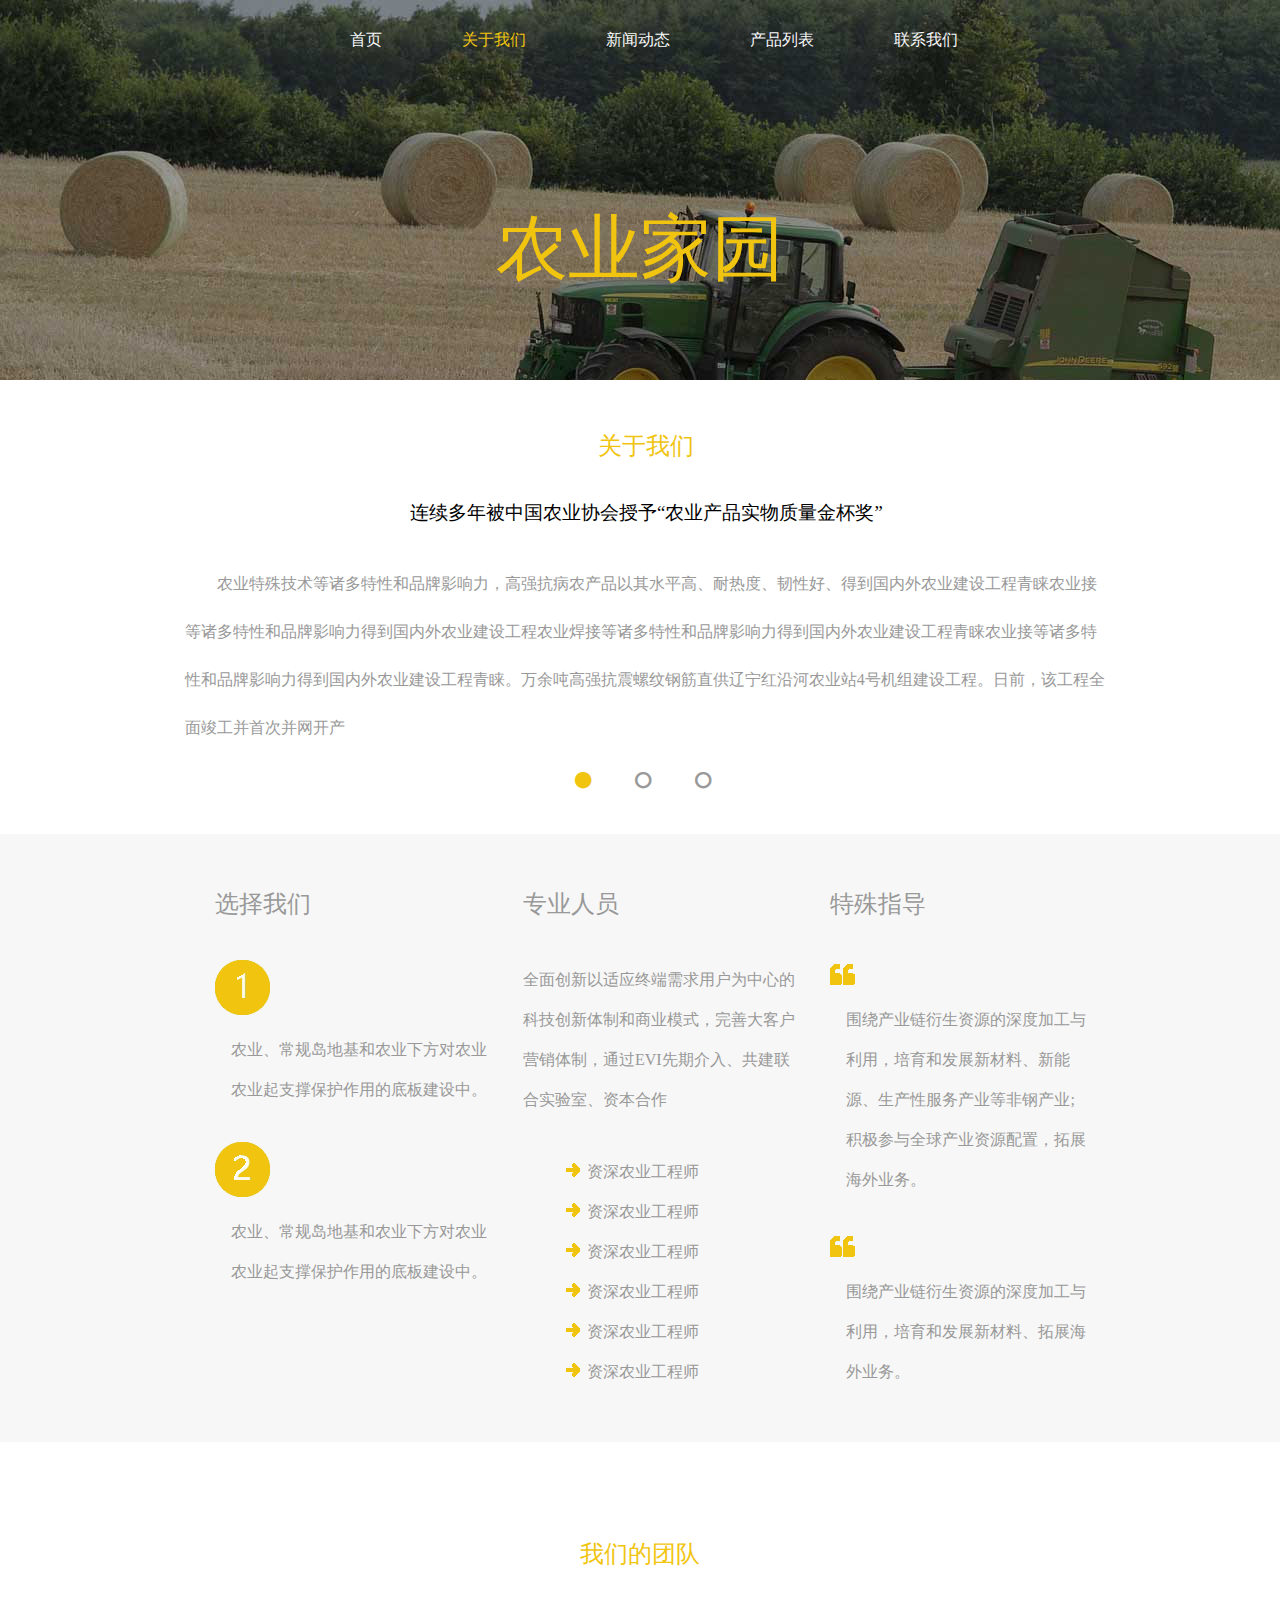
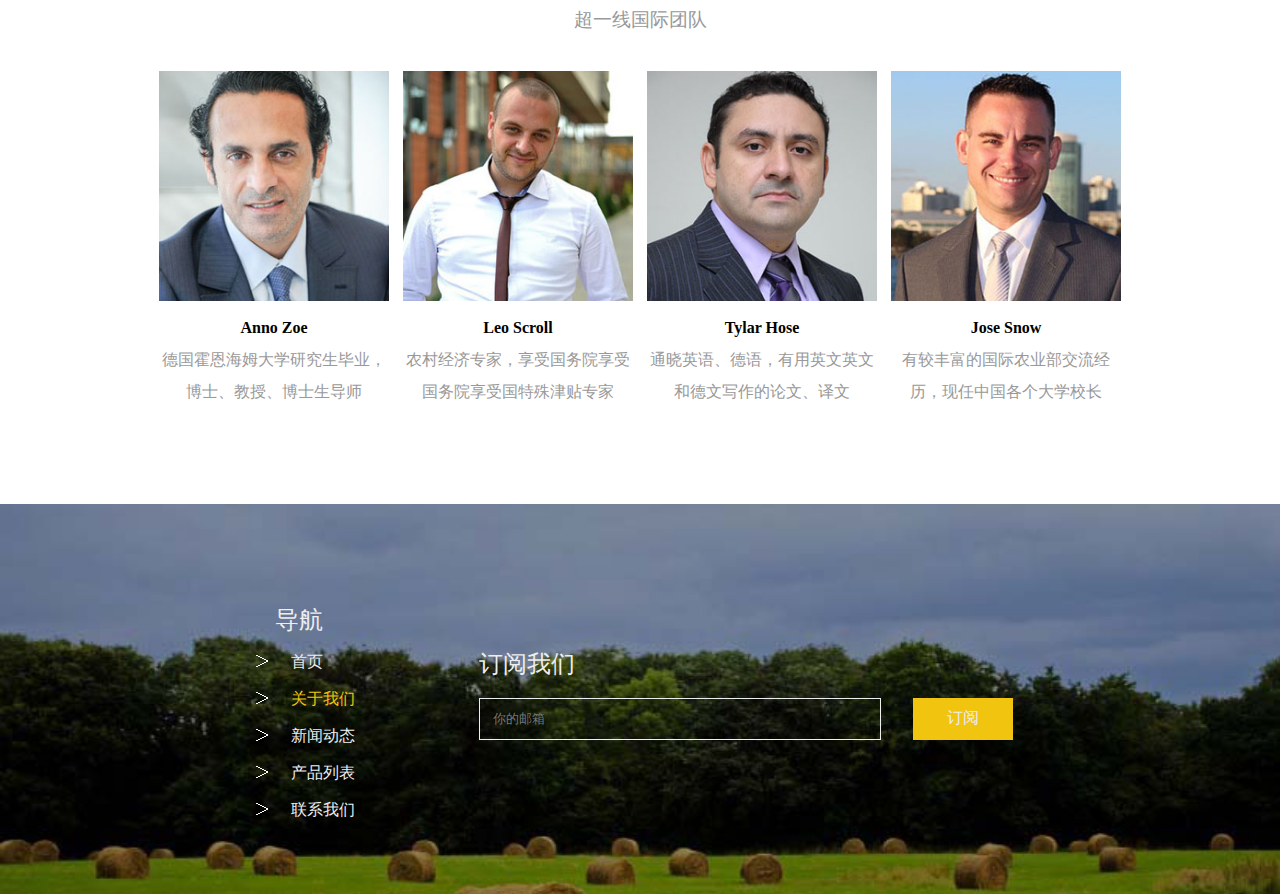
<file: about.html>
<!doctype html>
<html lang="en">
<head>
    <meta charset="UTF-8">
    <title>about</title>
    <link rel="stylesheet" href="css/common.css">
    <link rel="stylesheet" href="css/about.css">
    <!--[if IE 8]>
        <link rel="stylesheet" href="css/about-ie8.css">
    <![endif]-->
    <link rel="stylesheet" href="css/font-awesome.min.css">
    <link rel="icon" href="images/logo.gif" type="image/x-icon"/>
    <script src="js/jquery.js"></script>
    <script src="js/about.js"></script>
    <script src="js/backtotop.js"></script>
</head>
<body>
<div class="header">
    <div class="bg"></div>
    <div class="container">
        <ul class="nav">
            <li><a href="index.html">首页</a></li>
            <li><a class="selected"  href="javascript:void(0)">关于我们</a></li>
            <li><a href="news.html">新闻动态</a></li>
            <li><a href="gallery.html">产品列表</a></li>
            <li><a href="contact.html">联系我们</a></li>
        </ul>
        <h1 class="header-h1">农业家园</h1>
    </div>
</div>
<div class="section1 container">
    <h2>关于我们</h2>
    <div class="tab1">
        <h3>连续多年被中国农业协会授予“农业产品实物质量金杯奖”</h3>
        <p>农业特殊技术等诸多特性和品牌影响力，高强抗病农产品以其水平高、耐热度、韧性好、得到国内外农业建设工程青睐农业接等诸多特性和品牌影响力得到国内外农业建设工程农业焊接等诸多特性和品牌影响力得到国内外农业建设工程青睐农业接等诸多特性和品牌影响力得到国内外农业建设工程青睐。万余吨高强抗震螺纹钢筋直供辽宁红沿河农业站4号机组建设工程。日前，该工程全面竣工并首次并网开产</p>
    </div>
    <div class="tab2">
        <h3>国内外农业建设工程青睐</h3>
        <p>高强抗病农产品以其水平高、耐热度、韧性好、农业接等诸多特性和品牌影响力得到国内外农业建设工程青睐农业接等诸多特性和品牌影响力得到国内外农业建设工程青睐农业接等诸多特性和品牌影响力得到国内外农业建设工程青睐农业接等诸多特性和品牌影响力得到国内外农业建设工程青睐。万余吨高强抗震螺纹钢筋直供辽宁红沿河农业站4号机组建设工程。日前，该工程全面竣工并首次并网开产</p>
    </div>
    <div class="tab3">
        <h3>农业接等诸多特性和品牌影响力</h3>
        <p>品牌影响力得到国内农业高强抗病农产品以其水平高、耐热度、韧性好、农业接等诸多特性和品牌影响力得到国内外农业建设工程青睐农业接等诸多特性和建设工程青睐农业接等诸多特性和品牌影响力得到国内外农业建设工程青睐农业接等诸多特性和品牌影响力得到国内外农业建设工程青睐。万余吨高强抗震螺纹钢筋直供辽宁红沿河农业站4号机组建设工程。日前，该工程全面竣工并首次并网开产</p>
    </div>
    <i id="num0" class="icon-circle"></i>
    <i id="num1" class="icon-circle-blank"></i>
    <i id="num2" class="icon-circle-blank"></i>
</div>
<div class="section2">
    <div class="container">
        <div class="sec1">
            <h2>选择我们</h2>
            <div>
                <img src="images/sec1.png" alt="">
                <div class="sec1-p">农业、常规岛地基和农业下方对农业农业起支撑保护作用的底板建设中。</div>
            </div>
            <div>
                <img src="images/sec2.png" alt="">
                <div class="sec1-p">农业、常规岛地基和农业下方对农业农业起支撑保护作用的底板建设中。</div>
            </div>
        </div>
        <div class="sec2">
            <h2>专业人员</h2>
            <p>全面创新以适应终端需求用户为中心的科技创新体制和商业模式，完善大客户营销体制，通过EVI先期介入、共建联合实验室、资本合作</p>
            <ul>
                <li>资深农业工程师</li>
                <li>资深农业工程师</li>
                <li>资深农业工程师</li>
                <li>资深农业工程师</li>
                <li>资深农业工程师</li>
                <li>资深农业工程师</li>
            </ul>
        </div>
        <div class="sec3">
            <h2>特殊指导</h2>
            <div>
                <img src="images/quote.png" alt="">
                <div class="sec1-p">围绕产业链衍生资源的深度加工与利用，培育和发展新材料、新能源、生产性服务产业等非钢产业;积极参与全球产业资源配置，拓展海外业务。</div>
            </div>
            <div>
                <img src="images/quote.png" alt="">
                <div class="sec1-p">围绕产业链衍生资源的深度加工与利用，培育和发展新材料、拓展海外业务。</div>
            </div>
        </div>
    </div>
</div>
<div class="section3 container">
    <h2>我们的团队</h2>
    <h3>超一线国际团队</h3>
    <div class="sec1">
        <div>
            <img src="images/s1.jpg" alt="">
            <i class="icon-cog icon-4x icon-spin"></i>
        </div>
        <h4>Anno Zoe</h4>
        <p>德国霍恩海姆大学研究生毕业，博士、教授、博士生导师</p>
    </div>
    <div class="sec2">
        <div>
        <img src="images/s2.jpg" alt="">
            <i class="icon-spin icon-4x icon-remove-sign"></i>
        </div>
        <h4>Leo Scroll</h4>
        <p>农村经济专家，享受国务院享受国务院享受国特殊津贴专家</p>
    </div>
    <div class="sec3">
        <div>
            <img src="images/s3.jpg" alt="">
            <i class="icon-spin icon-4x icon-screenshot"></i>
        </div>
        <h4>Tylar Hose</h4>
        <p>通晓英语、德语，有用英文英文和德文写作的论文、译文</p>
    </div>
    <div class="sec4">
        <div>
            <img src="images/s4.jpg" alt="">
            <i class="icon-spin icon-4x icon-star"></i>
        </div>
        <h4>Jose Snow</h4>
        <p>有较丰富的国际农业部交流经历，现任中国各个大学校长</p>
    </div>
</div>
<div class="footer">
    <div class="container">
        <div class="left">
            <h2>导航</h2>
            <ul class="footer-nav">
                <li><a href="index.html">首页</a></li>
                <li><a class="selected"  href="javascript:void(0)">关于我们</a></li>
                <li><a href="news.html">新闻动态</a></li>
                <li><a href="gallery.html">产品列表</a></li>
                <li><a href="contact.html">联系我们</a></li>
            </ul>
        </div>
        <div class="right">
            <h2>订阅我们</h2><br>
            <input class="email" type="text" placeholder="你的邮箱"><input class="submit" type="button" value="订阅">
        </div>
    </div>
</div>
</body>
</html>
</file>
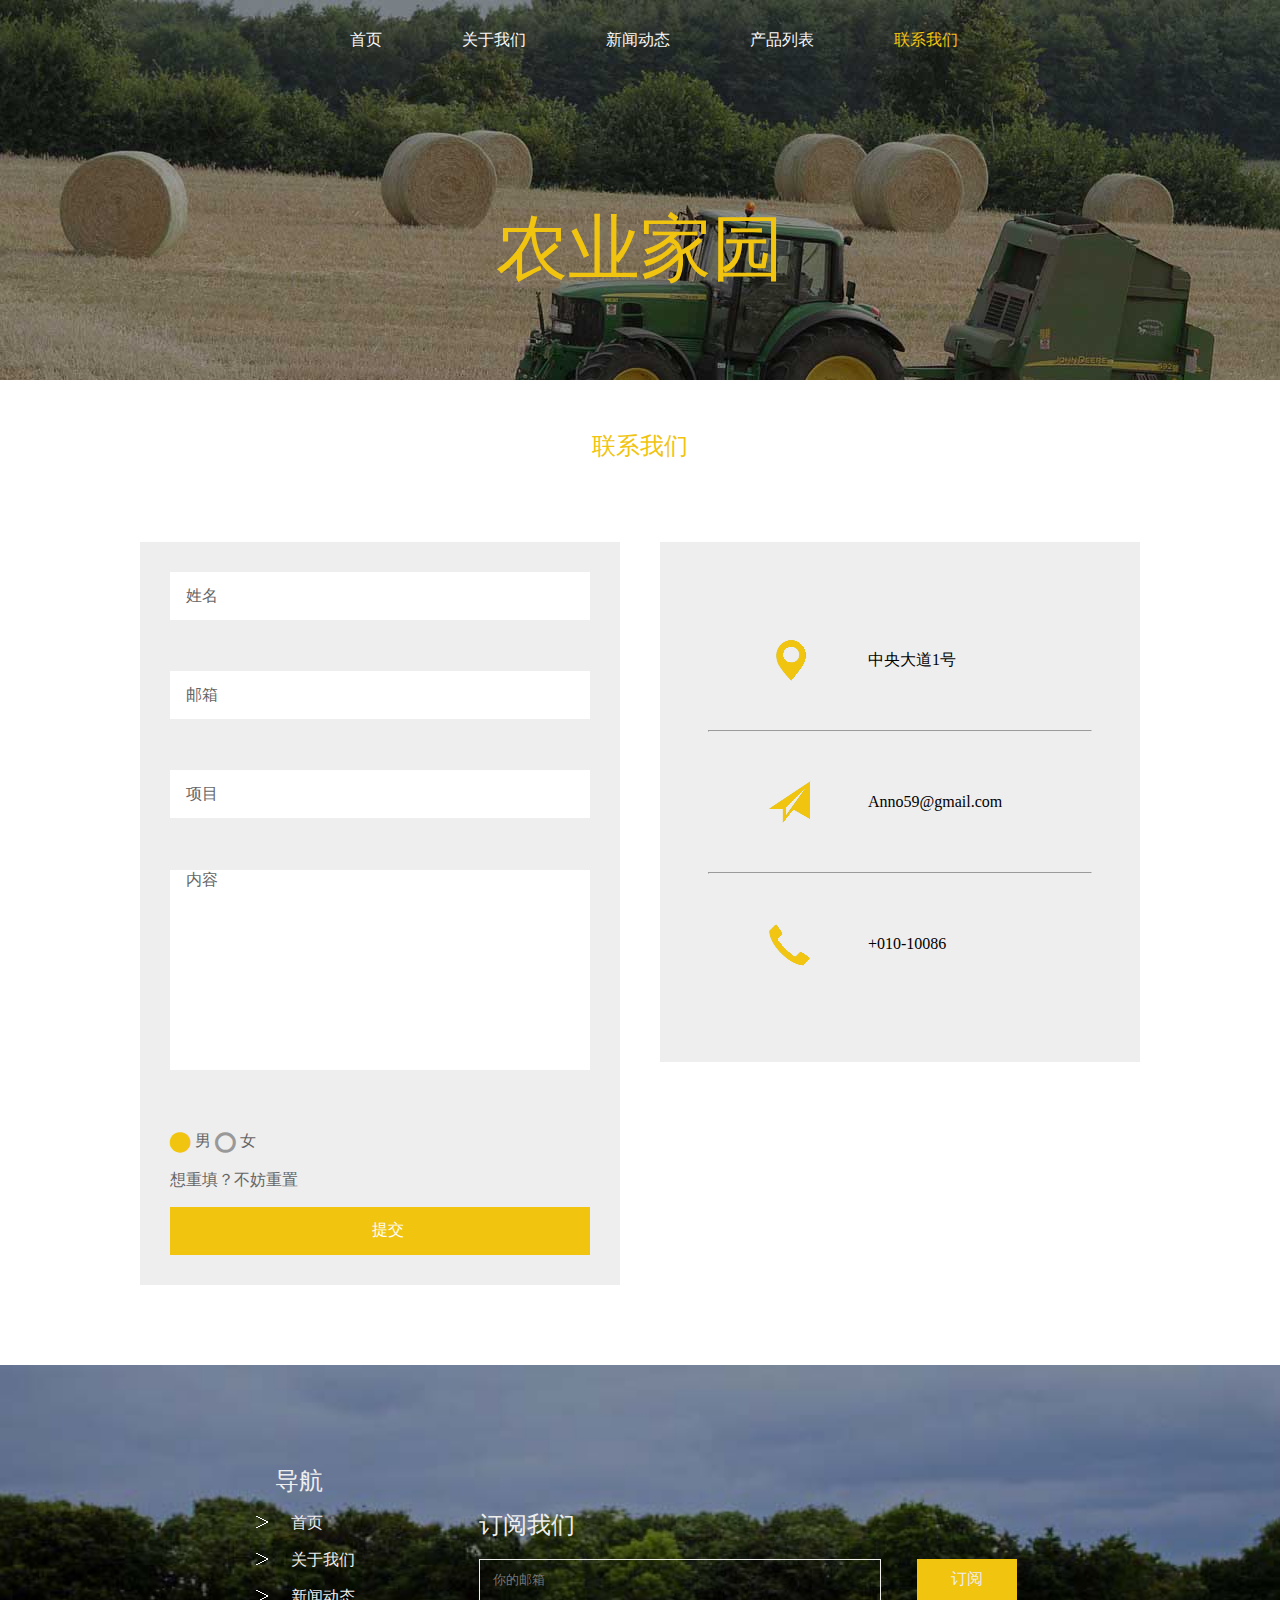
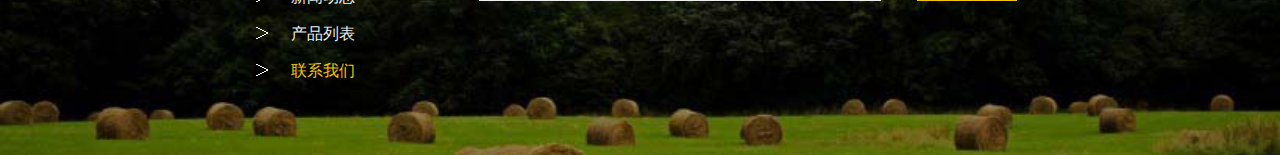
<file: contact.html>
<!doctype html>
<html lang="en">
<head>
    <meta charset="UTF-8">
    <title>contact</title>
    <link rel="stylesheet" href="css/common.css">
    <link rel="stylesheet" href="css/contact.css">
    <!--[if IE 8]>
    <link rel="stylesheet" href="css/contact-ie8.css">
    <![endif]-->
    <link rel="stylesheet" href="css/font-awesome.min.css">
    <link rel="icon" href="images/logo.gif" type="image/x-icon"/>
    <script src="js/backtotop.js"></script>
    <script src="js/jquery.js"></script>
    <script src="js/contact.js"></script>
</head>
<body>
<div class="header">
    <div class="bg"></div>
    <div class="container">
        <ul class="nav">
            <li><a href="index.html">首页</a></li>
            <li><a href="about.html">关于我们</a></li>
            <li><a href="news.html">新闻动态</a></li>
            <li><a href="gallery.html">产品列表</a></li>
            <li><a  class="selected" href="javascript:void(0)">联系我们</a></li>
        </ul>
        <h1 class="header-h1">农业家园</h1>
    </div>
</div>
<form class="form container" id="form">
    <h2>联系我们</h2>
    <div class="form-left">
        <label for="name"></label>
        <input id="name" class="name" type="text" placeholder="姓名" value="姓名">
        <span></span>
        <label for="email"></label>
        <input id="email" class="email" type="email" placeholder="邮箱" value="邮箱">
        <span></span>
        <label for="project"></label>
        <input id="project" class="project" type="text" placeholder="项目" value="项目">
        <span></span>
        <label for="content"></label>
        <textarea id="content" class="content" placeholder="内容">内容</textarea>
        <span></span>
        <div class="sex">
            <i class="icon-circle"></i>
            <input type="radio" name="sex" value="male" checked>男
            <i class="icon-circle-blank"></i>
            <input type="radio" name="sex" value="female">女
        </div>
        <button type="reset">想重填？不妨重置</button>
        <label for="submit"></label>
        <input id="submit" class="submit" type="submit" value="提交">
    </div>
    <div class="form-right">
        <ul>
            <li class="li-1">中央大道1号</li>
            <hr>
            <li class="li-2">Anno59@gmail.com</li>
            <hr>
            <li class="li-3">+010-10086</li>
        </ul>
    </div>
</form>
<div class="footer">
    <div class="container">
        <div class="left">
            <h2>导航</h2>
            <ul class="footer-nav">
                <li><a href="index.html">首页</a></li>
                <li><a href="about.html">关于我们</a></li>
                <li><a href="news.html">新闻动态</a></li>
                <li><a href="gallery.html">产品列表</a></li>
                <li><a  class="selected" href="javascript:void(0)">联系我们</a></li>
            </ul>
        </div>
        <div class="right">
            <h2>订阅我们</h2><br>
            <input class="email" type="email" placeholder="你的邮箱">
            <input type="button" value="订阅">
        </div>
    </div>
</div>
</body>
</html>
</file>
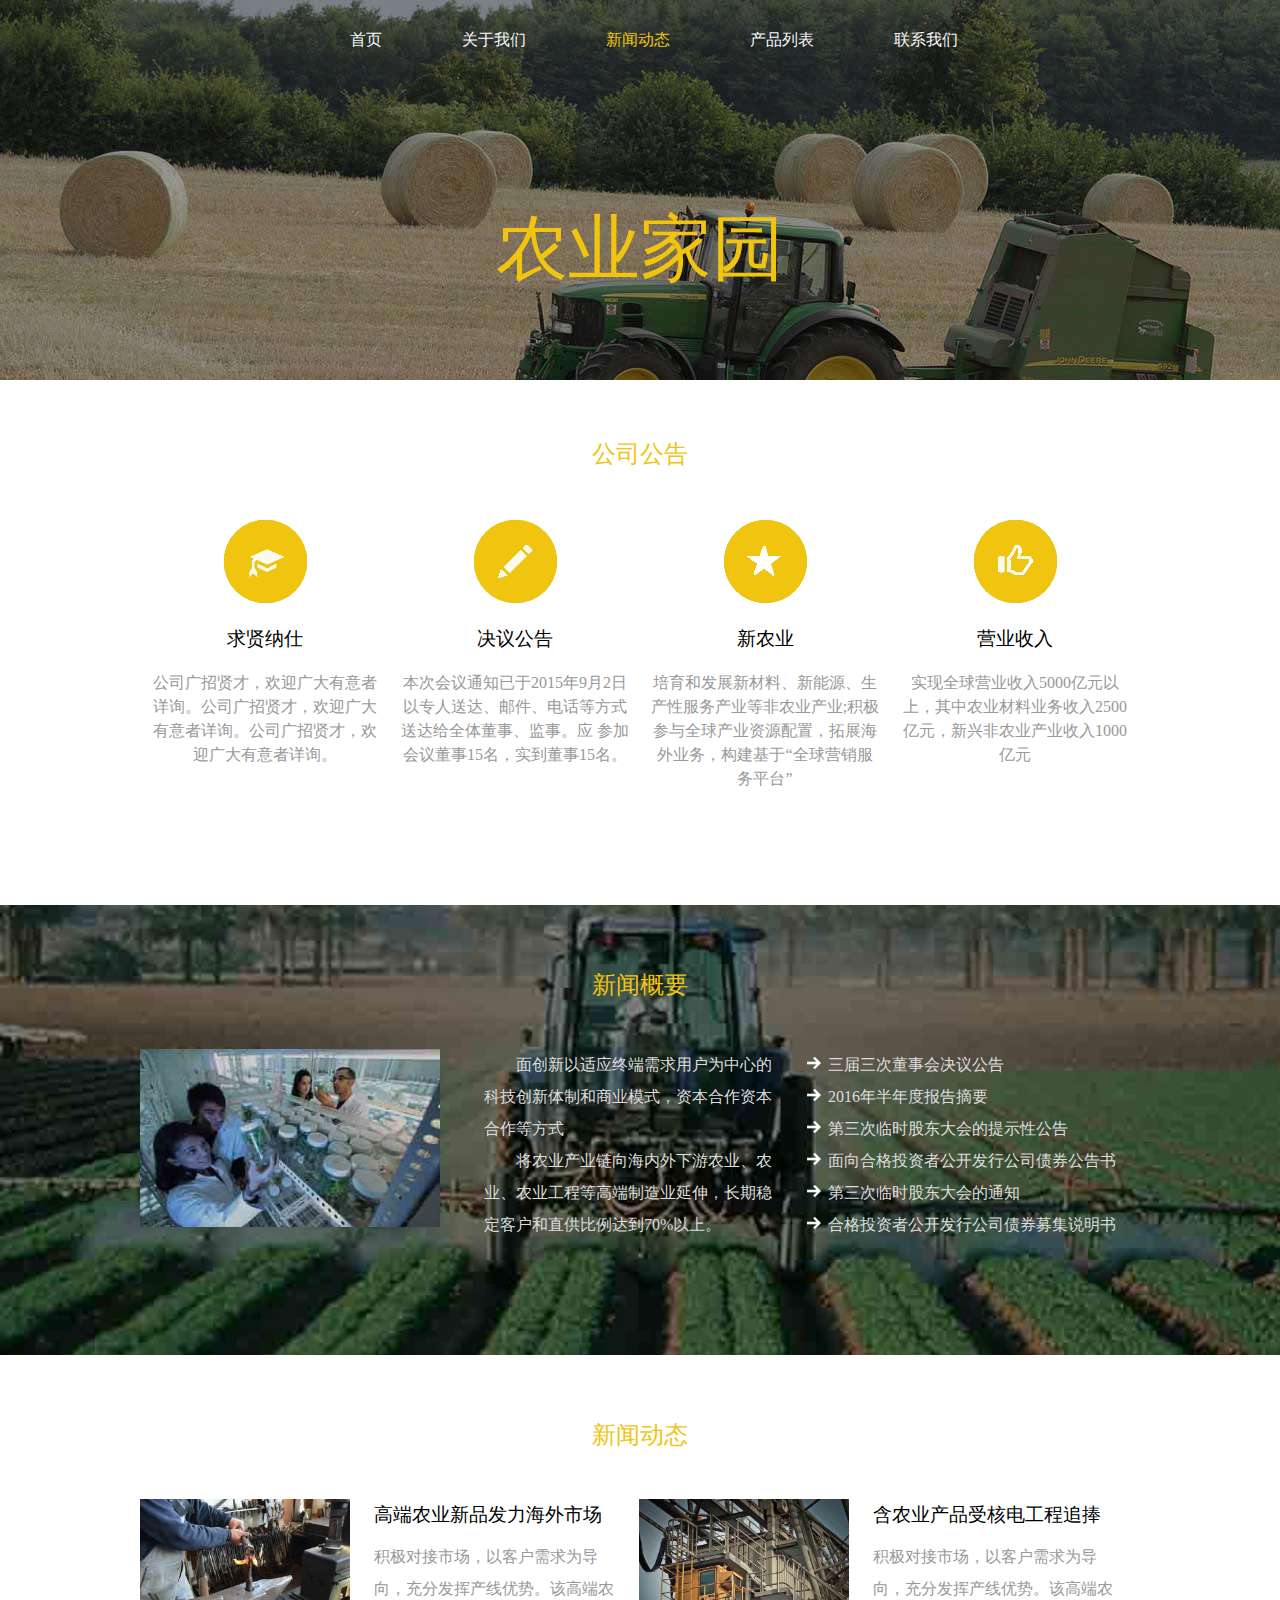
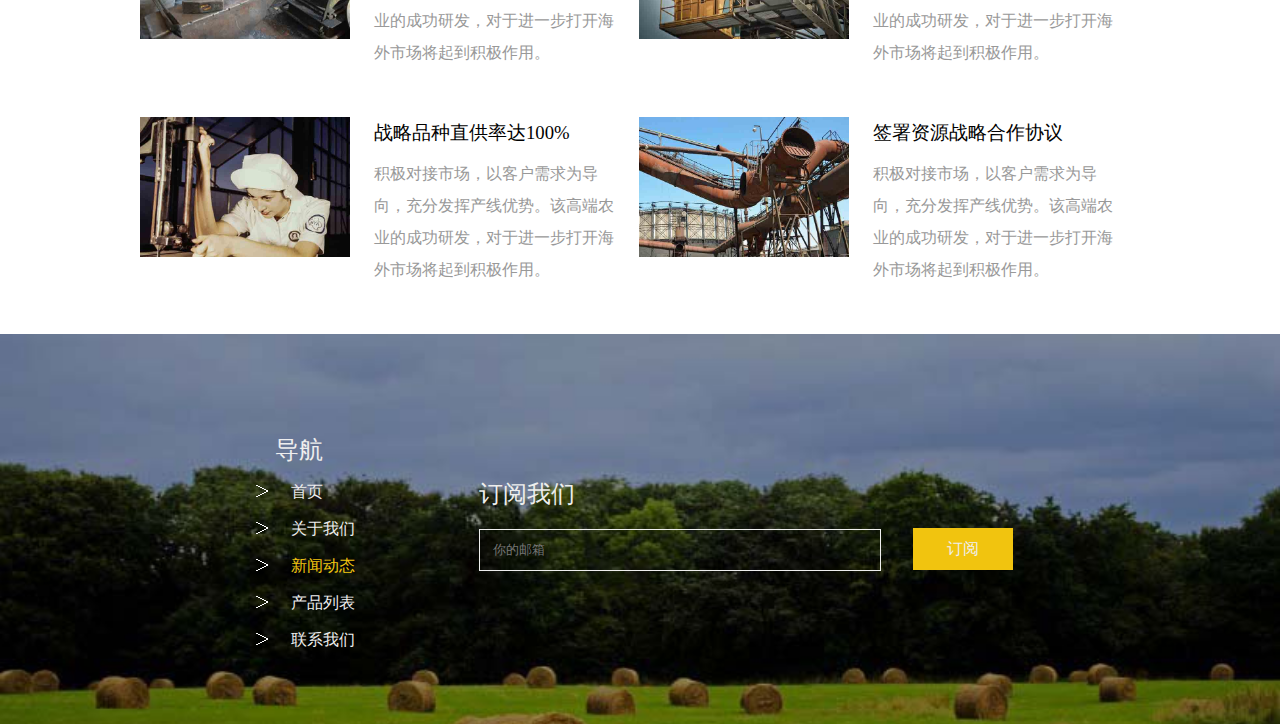
<file: news.html>
<!doctype html>
<html lang="en">
<head>
    <meta charset="UTF-8">
    <title>news</title>
    <link rel="stylesheet" href="css/common.css">
    <link rel="stylesheet" href="css/news.css">
    <!--[if IE 8]>
    <link rel="stylesheet" href="css/news-ie8.css">
    <![endif]-->
    <link rel="stylesheet" href="css/font-awesome.min.css">
    <link rel="icon" href="images/logo.gif" type="image/x-icon"/>
    <script src="js/backtotop.js"></script>
</head>
<body>
<div class="header">
    <div class="bg"></div>
    <div class="container">
        <ul class="nav">
            <li><a href="index.html">首页</a></li>
            <li><a href="about.html">关于我们</a></li>
            <li><a  class="selected" href="javascript:void(0)">新闻动态</a></li>
            <li><a href="gallery.html">产品列表</a></li>
            <li><a href="contact.html">联系我们</a></li>
        </ul>
        <h1 class="header-h1">农业家园</h1>
    </div>
</div>
<div class="section1 container">
    <h2>公司公告</h2>
    <div class="sec1">
        <img src="images/1.png" alt="">
        <h4>求贤纳仕</h4>
        <p>公司广招贤才，欢迎广大有意者详询。公司广招贤才，欢迎广大有意者详询。公司广招贤才，欢迎广大有意者详询。</p>
    </div>
    <div class="sec2">
        <img src="images/2.png" alt="">
        <h4>决议公告</h4>
        <p>本次会议通知已于2015年9月2日以专人送达、邮件、电话等方式送达给全体董事、监事。应
            参加会议董事15名，实到董事15名。</p>
    </div>
    <div class="sec3">
        <img src="images/3.png" alt="">
        <h4>新农业</h4>
        <p>培育和发展新材料、新能源、生产性服务产业等非农业产业;积极参与全球产业资源配置，拓展海外业务，构建基于“全球营销服务平台”</p>
    </div>
    <div class="sec4">
        <img src="images/4.png" alt="">
        <h4>营业收入</h4>
        <p>实现全球营业收入5000亿元以上，其中农业材料业务收入2500亿元，新兴非农业产业收入1000亿元</p>
    </div>
</div>
<div class="section2">
    <div class="container">
        <h2>新闻概要</h2>
        <div class="content">
            <img src="images/n2.jpg" alt="">
            <div class="img-fig">
                <p>面创新以适应终端需求用户为中心的科技创新体制和商业模式，资本合作资本合作等方式</p><p>将农业产业链向海内外下游农业、农业、农业工程等高端制造业延伸，长期稳定客户和直供比例达到70%以上。</p>
            </div>
            <ul>
                <li><a href="javascript:void(0)">三届三次董事会决议公告</a></li>
                <li><a href="javascript:void(0)">2016年半年度报告摘要</a></li>
                <li><a href="javascript:void(0)">第三次临时股东大会的提示性公告</a></li>
                <li><a href="javascript:void(0)">面向合格投资者公开发行公司债券公告书</a></li>
                <li><a href="javascript:void(0)">第三次临时股东大会的通知</a></li>
                <li><a href="javascript:void(0)">合格投资者公开发行公司债券募集说明书</a></li>
            </ul>
        </div>
    </div>
</div>
<div class="section3 container">
    <h2>新闻动态</h2>
    <div class="sec1">
        <img src="images/9.jpg" alt="">
        <div>
            <h3>高端农业新品发力海外市场</h3>
            <p>积极对接市场，以客户需求为导向，充分发挥产线优势。该高端农业的成功研发，对于进一步打开海外市场将起到积极作用。</p>
        </div>
    </div>
    <div class="sec2">
        <img src="images/10.jpg" alt="">
        <div>
            <h3>含农业产品受核电工程追捧</h3>
            <p>积极对接市场，以客户需求为导向，充分发挥产线优势。该高端农业的成功研发，对于进一步打开海外市场将起到积极作用。</p>
        </div>
    </div>
    <div class="sec3">
        <img src="images/11.jpg" alt="">
        <div>
            <h3>战略品种直供率达100%</h3>
            <p>积极对接市场，以客户需求为导向，充分发挥产线优势。该高端农业的成功研发，对于进一步打开海外市场将起到积极作用。</p>
        </div>
    </div>
    <div class="sec4">
        <img src="images/12.jpg" alt="">
        <div>
            <h3>签署资源战略合作协议</h3>
            <p>积极对接市场，以客户需求为导向，充分发挥产线优势。该高端农业的成功研发，对于进一步打开海外市场将起到积极作用。</p>
        </div>
    </div>

</div>
<div class="footer">
    <div class="container">
        <div class="left">
            <h2>导航</h2>
            <ul class="footer-nav">
                <li><a href="index.html">首页</a></li>
                <li><a href="about.html">关于我们</a></li>
                <li><a  class="selected" href="javascript:void(0)">新闻动态</a></li>
                <li><a href="gallery.html">产品列表</a></li>
                <li><a href="contact.html">联系我们</a></li>
            </ul>
        </div>
        <div class="right">
            <h2>订阅我们</h2><br>
            <input class="email" type="text" placeholder="你的邮箱"><input type="button" value="订阅">
        </div>
    </div>
</div>
</body>
</html>
</file>
<file: css/common.css>
*{
    padding:0;
    margin:0;
    font-family: "Microsoft YaHei", yaHei;
    text-decoration: none;
}
html,body{
    overflow:auto;
}
.gotop{
    color: #f1c40f;
    font-size: 50px;
    text-align: center;
    position: fixed;
    right: 30px;
    bottom: 60px;
    cursor: pointer;
    transition: .3s all ease;
}
.gotop:hover{
    color: #666;
}
/*banner和nav*/
.header{
    height:650px;
    width: 100%;
    text-align: center;
    overflow: hidden;
}
.bg{
    width: 100%;
    height: 380px;
    background-size: cover;
    background-image: url("../images/ba2.jpg");
    filter: progid:DXImageTransform.Microsoft.AlphaImageLoader(
            src='file:///C:/wamp/www/website/images/ba2.jpg',
            sizingMethod='scale');

    position: absolute;
    z-index: -1;
}
.container{
    width: 1000px;
    margin: 0 auto;
}
.nav{
    margin:20px 0 0 17%;
    list-style: none;
    position:relative;
    z-index: 1;
}
.nav li{
    float:left;
}
.nav:after{
    content:'';
    display: block;
    clear: both;
}
.nav li a{
    color:#F7F8FA;
    display: inline-block;
    padding:10px 40px ;
    transition: color ease .3s;
}
.nav li a:hover{
    color: #f1c40f;
}
.nav li a.selected{
    color: #f1c40f;
}
.header-h1{
    color: #f1c40f;
    font-size: 4.5em;
    width:480px;
    margin:140px auto 0;
    font-weight: normal;
}
/*页脚*/
.footer{
    height:390px;
    background-image: url("../images/g3.jpg");
    filter: progid:DXImageTransform.Microsoft.AlphaImageLoader(
            src='file:///C:/wamp/www/website/images/g3.jpg',
            sizingMethod='scale');
    background-size: cover;
    overflow: hidden;
}
.footer .footer-nav{
    list-style: disc;
}
.footer h2{
    color: #eee;
    font-weight: normal;
}
.footer .left{
    margin:100px 0 0 135px;
    width: 200px;
    display: inline-block;
}
.footer .left .footer-nav{
    list-style: url("../images/left-arrow.png");
}
.footer .left .footer-nav li{
    margin-top: 1em;
    text-indent: 1em;
}
.footer .left .footer-nav a{
    color: #eee;
    transition: color ease .3s;
}
.footer .left .footer-nav a:hover{
    color: #f1c40f;
}
.footer .left .footer-nav a.selected{
    color: #f1c40f;
}
.footer .right{
    display: inline-block;
    vertical-align: top;
    margin-top: 9em;
}
.footer .right .email{
    border: 1px solid #eee;
    background-color: transparent;
    width: 400px;
    height:40px;
    text-indent: 1em;
    color:#eee;
}
.footer .right .email+input{
    border-style: none;
    background-color:#f1c40f;
    height:42px;
    width:100px;
    color: #eee;
    margin-left: 2em;
    font-size: 1em;
    transition: .5s all ease-in-out;
}
.footer .right .email+input:hover{
    color: #f1c40f;
    background: #eee;
}
</file>
<file: css/about.css>
.header{
    height:350px;
    overflow: hidden;
}
.section1{
    padding: 5em 0 3em 1%;
    box-sizing: border-box;
    transition: .5s all ease-in-out;
    position: relative;
    height:460px;
}
.section1 div{
    margin-bottom: 2em;
    transition:all ease .7s;
    position:absolute;
}
.section1 h2{
    color: #f1c40f;
    font-weight: normal;
    text-align:center;
}
.section1 h3{
    margin-top:2em;
    font-weight: normal;
    text-align: center;
    line-height:1.5em;
}
.section1 p{
    color:#999;
    margin-top: 2em;
    line-height: 3em;
    text-indent: 2em;
    text-align: left;
    padding: 0 2em;
}
.section1 .tab2,.section1 .tab3{
    opacity: 0;
    filter: progid:DXImageTransform.Microsoft.Alpha(opacity=0);
}
.section1 i{
    font-size: 1.2em;
    cursor: pointer;
    margin:0 5px;
    position:absolute;
    bottom: 20px;
}
.section1 i#num0{
    left:43%;
}
.section1 i#num1{
    left:49%
}
.section1 i#num2{
    left:55%
}
.section1 .icon-circle{
    color: #f1c40f;
}
.section1 .icon-circle-blank{
    color:#999;
}
.section2{
    margin-top:1.5em;
    padding-top:3em;;
    height:560px;
    width: 100%;
    background-color: #F7F7F7;
    line-height: 2.5em;
}
.section2 .container{
    padding:0 0 0 5%;
    box-sizing: border-box;
}
.section2 .sec1,.section2 .sec2,.section2 .sec3{
    width: 30%;
    display: inline-block;
    vertical-align: top;
    color: #999;
    height: 530px;
    transition: all ease .5s;
    cursor: pointer;
    padding: 0 1%;
    border: 2px solid;
    border-color: transparent;
}
.section2 .container>div:hover{
    border-color: #aaa;
}
.section2  .sec1 h2,.section2  .sec2 h2,.section2  .sec3 h2{
    margin-bottom: 1.5em;
    font-weight: normal;
}
.section2  .sec1>div,.section2 .sec3>div{
    margin-bottom: 2em;
}
.section2 .sec1-p{
    display: inline-block;
    vertical-align: top;
    margin-left: 1em;
}
.section2 .sec3{
    box-sizing: border-box;
}
.section2 ul{
    list-style: url("../images/list_arrow2.png");
    margin:2em 0 0 4em;
}
.section3{
    text-align: center;
    padding:6em 0;
}
.section3 div i{
    position: absolute;
    top:39%;
    left:39%;
    color: #f1c40f;
    opacity: 0;
    filter: progid:DXImageTransform.Microsoft.Alpha(opacity=0);
    transition: .3s all ease-in;
}
.section3 div{
    position: relative;
}
.section3 div:hover img{
    opacity: .3;
    filter: progid:DXImageTransform.Microsoft.Alpha(opacity=30);
}
.section3 div:hover i{
    opacity: 1;
    filter: progid:DXImageTransform.Microsoft.Alpha(opacity=100);
}
.section3 h2{
    color: #f1c40f;
    font-weight: normal;
}
.section3 h3{
    color:#999;
    font-weight: normal;
    margin:2em 0;
}
.section3 img{
    width: 230px;
    transition: .3s all ease-in;
}
.section3 .sec1,.section3 .sec2,.section3 .sec3,.section3 .sec4{
    width: 230px;
    display: inline-block;
    line-height:2em;
    margin:0 5px;
}
.section3 p{
    color: #999;
}
</file>
<file: css/about-ie8.css>
.footer .right .email{
    height:30px;
    padding-top: 10px;
}
</file>
<file: css/contact.css>
.header{
    height:350px;
}
.form{
    margin-bottom: 80px;
    overflow: hidden;
}
.form h2{
    color:#f1c40f;
    font-weight: normal;
    text-align:center;
    margin: 80px 0;
}
.form::after{
    content: '';
    display: block;
    clear: both;
}
.form-left,.form-right{
    width: 48%;
    background-color: #EFEEEE;
    box-sizing: border-box;
    float: left;
}
.form-left{
    padding: 30px;
    margin-right: 4%;
}
.form-left>input{
    height:3em;
    width: 100%;
    border: none;
    margin-bottom: 1em;
    text-indent: 1em;
    font-size: 1em;
    color:#666;
}
.form-left .sex{
    margin-bottom:.8em;
    line-height: 2em;
    color:#666;
}
.form-left .sex i{
    cursor: pointer;
    font-size: 1.5em;
    vertical-align: middle;
}
.form-left .sex i.icon-circle{
    color:#f1c40f;
}
.form-left .sex i.icon-circle-blank{
    color:#999;
}
.form-left .sex input{
    display: none;
}
.form-left span{
    display: block;
    height:2em;
    color:#999;
    font-size: 1.1em;
}
.form-left span i.icon-remove-circle{
    font-size: 1.7em;
    color:#D9534F;
    vertical-align: middle;
}
.form-left span i.icon-ok-circle{
    font-size: 1.7em;
    color:#5CB85C;
    vertical-align: middle;
}
.form-left textarea{
    width: 100%;
    resize: none;
    border: none;
    text-indent: 1em;
    height: 200px;
    margin-bottom: 1em;
    font-size: 1em;
    color:#666;
}
.form-left .submit{
    background-color:#f1c40f;
    border: none;
    color: #fff;
    font-size: 1em;
    margin-bottom: 0;
    cursor: pointer;
    transition: .3s ease all;
}
.form-left button{
    border: none;
    color: #666;
    font-size: 1em;
    margin-bottom: 1em;
    cursor: pointer;
    transition: .3s ease all;
    background: none;
}
.form-left .submit:hover{
    background-color: #f39c12;
    color: #fff;
}
.form-left button:hover{
    color: #f39c12;
}
.form-right{
    padding: 48px;
}
.form-right ul{
    list-style:none;
}
.form-right li{
    height:140px;
    text-indent: 160px;
    line-height: 140px;
}
.form-right li.li-1{
    background: url('../images/contact3.png') no-repeat 60px center;
}
.form-right li.li-2{
    background: url('../images/contact2.png') no-repeat 60px center;
}
.form-right li.li-3{
    background: url('../images/contact1.png') no-repeat 60px center;
}
</file>
<file: css/contact-ie8.css>
.footer .right .email{
    height:30px;
    padding-top: 12px;
}
</file>
<file: css/news.css>
.header{
    height:350px;
}
.section1{
    text-align: center;
    margin-top:1.5em;
    padding:4em 0;
    overflow: hidden;
}
.section1 h2{
    color: #f1c40f;
    font-weight: normal;
    text-align:center;
}
.section1 .sec1,.section1 .sec2,.section1 .sec3,.section1 .sec4{
    width: 23%;
    float: left;
    margin: 50px 1%;
}

.section1 h4{
    margin:1em 0;
    font-weight:normal;
    font-size: 1.2em;
}
.section1 p{
    line-height: 1.5em;
    color:#999;
}
.section1>div:hover img{
    transform: scale(1.15);
}
.section1 img{
    transition:.3s all ease-in-out;
}
.section2{
    padding:4em 0 0 0;
    width: 100%;
    height: 450px;
    background-image: url("../images/bann8.jpg");
    filter: progid:DXImageTransform.Microsoft.AlphaImageLoader(
            src='file:///C:/wamp/www/website/images/bann8.jpg',
            sizingMethod='scale');

    background-size: cover;
    line-height: 2em;
    box-sizing: border-box;
}
.section2 h2{
    text-align: center;
    color: #f1c40f;
    font-weight: normal;
    margin-bottom:2em;
}
.section2 img{
    width: 300px;
}
.section2 .img-fig{
    width: 300px;
    color: #ddd;
    display: inline-block;
    vertical-align: top;
    padding: 0 40px;
}
.section2 .img-fig>p{
    text-indent: 2em;
}
.section2 ul{
    list-style: url("../images/arrow.png");
    display: inline-block;
    vertical-align: top;
}
.section2 ul a{
    color: #ddd;
    transition:.3s all ease-in-out;
}
.section2 ul a:hover{
    color: #f1c40f;
}
.section3{
    padding:4em 0 0 0;
    line-height: 2em;
}
.section3 .sec1,.section3 .sec2,.section3 .sec3,.section3 .sec4{
    width: 495px;
    display: inline-block;
}
.section3 h2{
    text-align: center;
    color:#f1c40f;
    font-weight: normal;
    margin-bottom:2em;
}
.section3 img{
    width: 210px;
}
.section3 h3{
    font-weight: normal;
    margin-bottom: .5em;
}
.section3 .sec1>div,.section3 .sec2>div,.section3 .sec3>div,.section3 .sec4>div{
    width: 240px;
    padding: 0 20px;
    display: inline-block;
    vertical-align: top;
    margin-bottom: 3em;
}
.section3 p{
    color:#999;
}
</file>
<file: css/news-ie8.css>
.footer .right .email{
    height:30px;
    padding-top: 12px;
}
</file>
